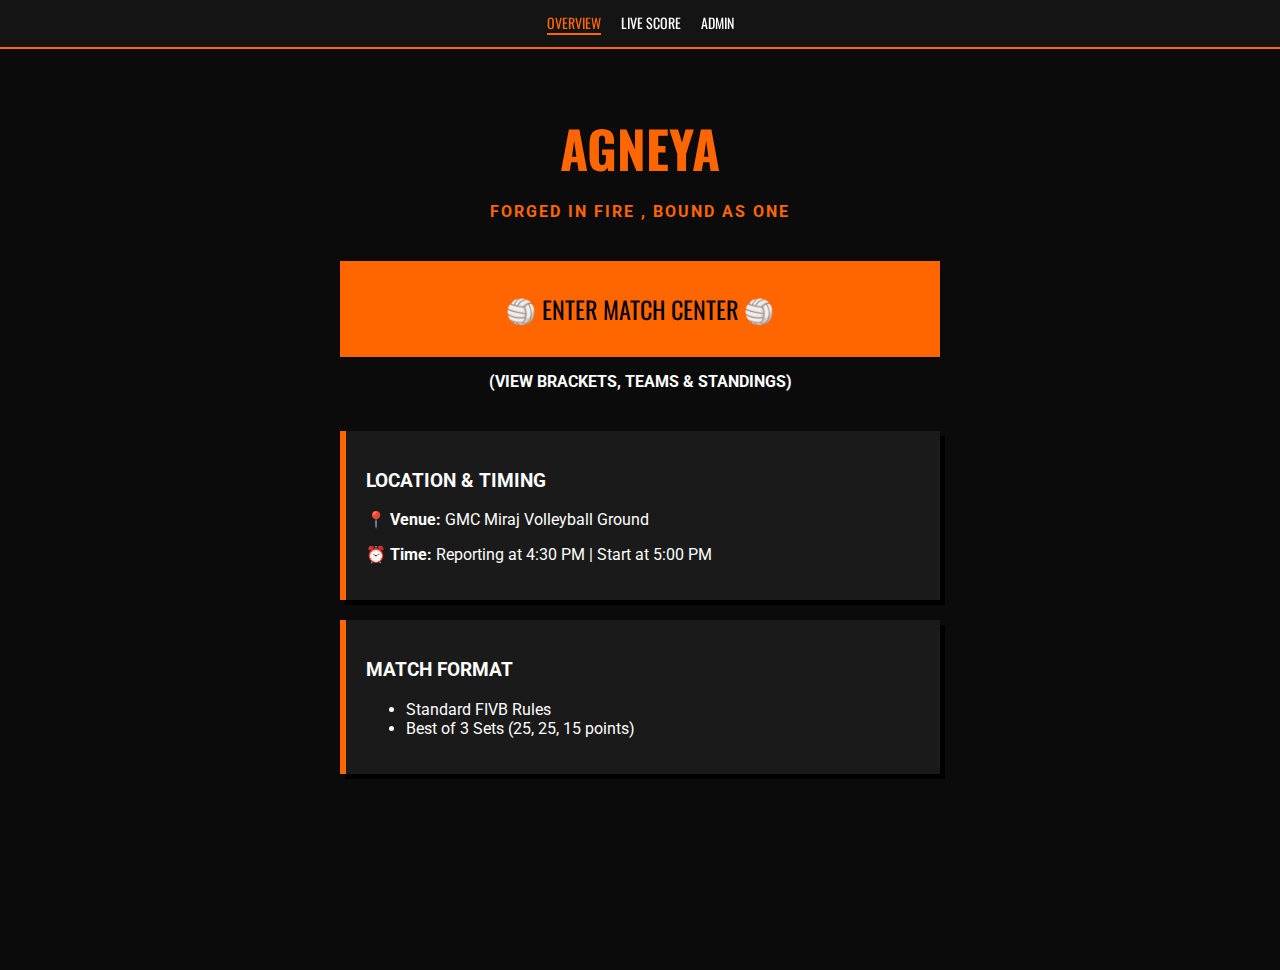
<file: index.html>
<!DOCTYPE html>
<html lang="en">
<head>
    <meta charset="UTF-8">
    <meta name="viewport" content="width=device-width, initial-scale=1.0">
    <title>AGNEYA | Overview</title>
    <link rel="stylesheet" href="style.css">
</head>
<body>
    <nav class="navbar">
        <a href="index.html" class="active">Overview</a>
        <a href="live.html">Live Score</a>
        <a href="admin.html">Admin</a>
    </nav>

    <div class="container animate">
    <h1 style="text-align: center; font-size: 3.2rem; margin-top: 20px;">AGNEYA</h1>
    <p style="text-align: center; color: #ff6600; font-weight: bold; letter-spacing: 2px;">FORGED IN FIRE , BOUND AS ONE</p>

    <div style="margin-top: 40px; margin-bottom: 40px;">
        <a href="https://www.score7.io/tournaments/bwwbi8mbxh/overview" class="giant-btn">
        🏐 ENTER MATCH CENTER 🏐
        </a>
        <p style="text-align: center; margin-top: 15px; colour: #ff6600; font-weight: bold;">(VIEW BRACKETS, TEAMS & STANDINGS)</p>
    </div>

    <div class="card">
        <h3>LOCATION & TIMING</h3>
        <p>📍 <b>Venue:</b> GMC Miraj Volleyball Ground</p>
        <P>⏰ <b>Time:</b> Reporting at 4:30 PM | Start at 5:00 PM</P>
    </div>

    <div class="card">
         <h3>MATCH FORMAT</h3>
         <ul>
             <li>Standard FIVB Rules</li>
             <li>Best of 3 Sets (25, 25, 15 points)</li>
         </ul>
    </div>    
</div>
</body>
</html>
</file>
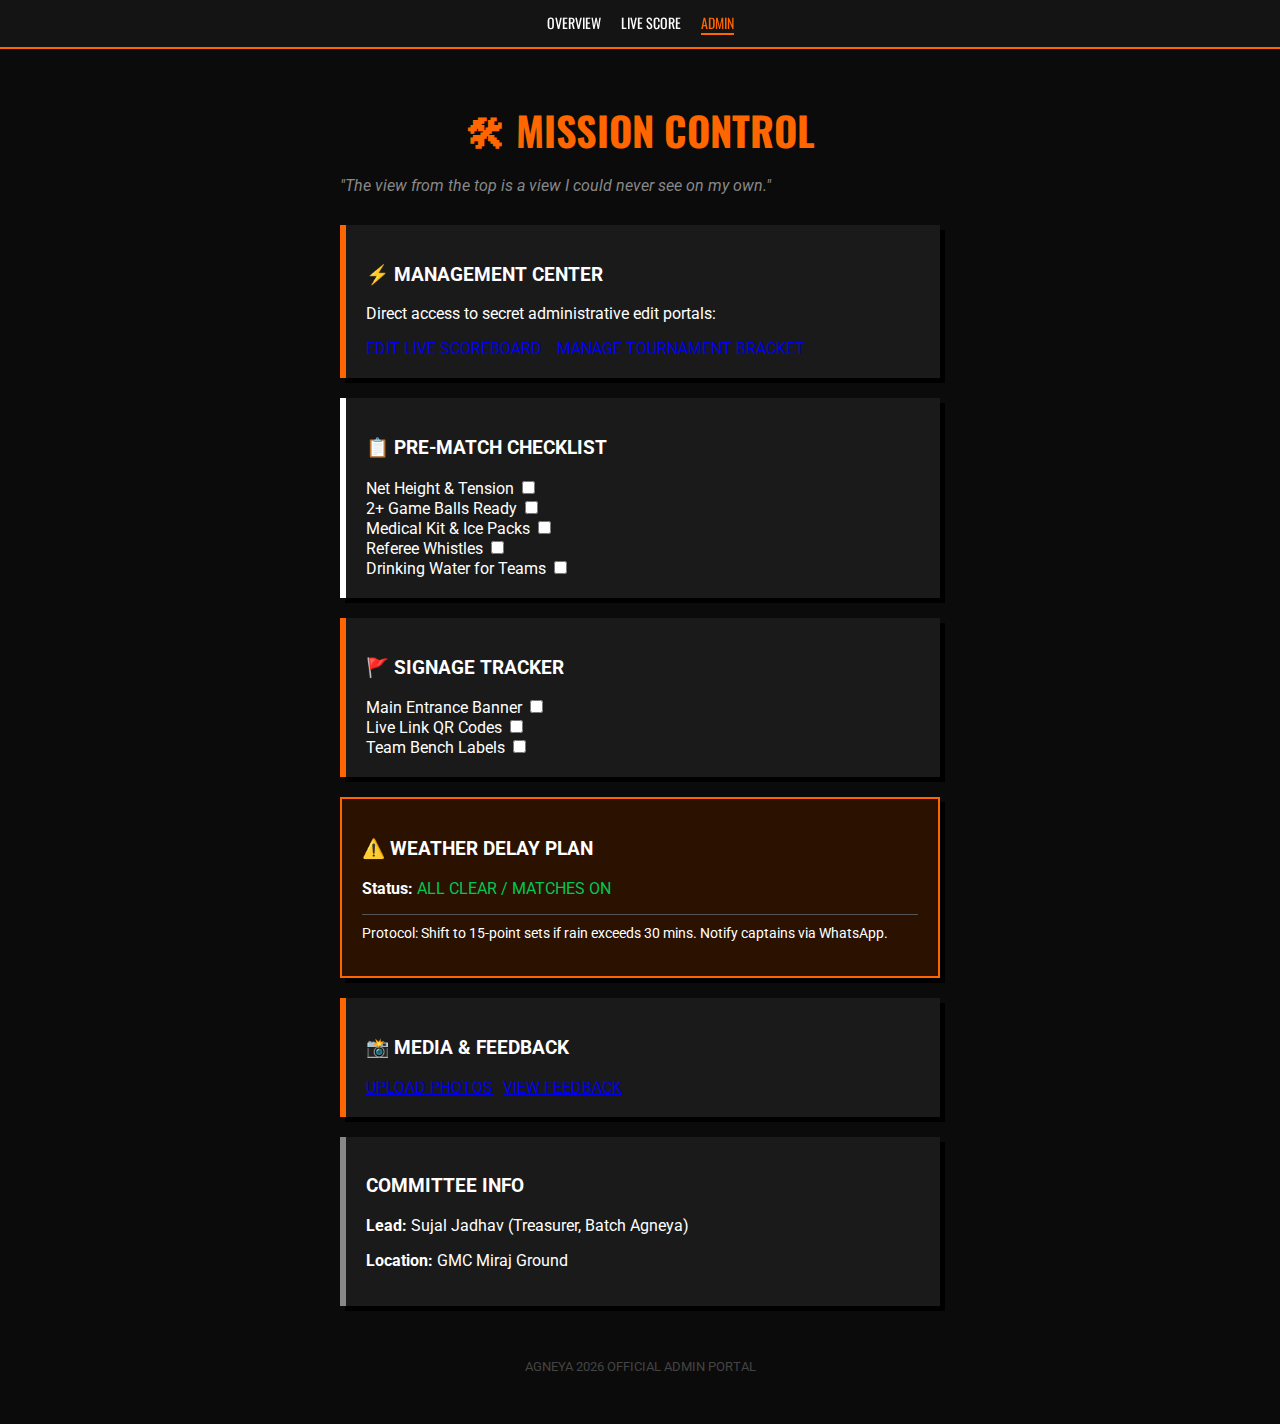
<file: admin77.html>
<!DOCTYPE html>
<html lang="en">
<head>
    <meta charset="UTF-8">
    <meta name="viewport" content="width=device-width, initial-scale=1.0">
    <title>Admin Dashboard | AGNEYA</title>
    <link rel="stylesheet" href="style.css">
</head>
<body>

    <nav class="navbar">
        <a href="index.html">Overview</a>
        <a href="live.html">Live Score</a>
        <a href="admin.html" class="active">Admin</a>
    </nav>

    <div class="container animate">
        <h1>🛠 MISSION CONTROL</h1>
        <p style="font-style: italic; color: #888; margin-bottom: 30px;">"The view from the top is a view I could never see on my own."</p>

        <div class="card" style="border-left-color: #ff6600;">
            <h3>⚡ MANAGEMENT CENTER</h3>
            <p>Direct access to secret administrative edit portals:</p>
            <div style="display: flex; gap: 15px; flex-wrap: wrap; margin-top: 15px;">
                <a href="https://keepthescore.com/board/kgnknlhfypbve" target="_blank" class="btn-link">EDIT LIVE SCOREBOARD</a>
                <a href="https://www.score7.io/tournaments/bwwbi8mbxh/overview" target="_blank" class="btn-link">MANAGE TOURNAMENT BRACKET</a>
            </div>
        </div>

        <div class="card" style="border-left-color: #ffffff;">
            <h3 style="color: #ffffff;">📋 PRE-MATCH CHECKLIST</h3>
            <div class="player-list">
                <div class="player-row"><span>Net Height & Tension</span> <input type="checkbox"></div>
                <div class="player-row"><span>2+ Game Balls Ready</span> <input type="checkbox"></div>
                <div class="player-row"><span>Medical Kit & Ice Packs</span> <input type="checkbox"></div>
                <div class="player-row"><span>Referee Whistles</span> <input type="checkbox"></div>
                <div class="player-row"><span>Drinking Water for Teams</span> <input type="checkbox"></div>
            </div>
        </div>

        <div class="card">
            <h3>🚩 SIGNAGE TRACKER</h3>
            <div class="player-list">
                <div class="player-row"><span>Main Entrance Banner</span> <input type="checkbox"></div>
                <div class="player-row"><span>Live Link QR Codes</span> <input type="checkbox"></div>
                <div class="player-row"><span>Team Bench Labels</span> <input type="checkbox"></div>
            </div>
        </div>

        <div class="card" style="background: #2a1100; border: 2px solid #ff6600;">
            <h3>⚠️ WEATHER DELAY PLAN</h3>
            <p><b>Status:</b> <span style="color: #00c853;">ALL CLEAR / MATCHES ON</span></p>
            <p style="font-size: 0.9rem; border-top: 1px solid #555; padding-top: 10px; margin-top: 10px;">
                Protocol: Shift to 15-point sets if rain exceeds 30 mins. Notify captains via WhatsApp.
            </p>
        </div>

        <div class="card">
            <h3>📸 MEDIA & FEEDBACK</h3>
            <div style="display: flex; gap: 10px; flex-wrap: wrap;">
                <a href="YOUR_PHOTOS_LINK" target="_blank" class="btn-link">UPLOAD PHOTOS</a>
                <a href="YOUR_FEEDBACK_LINK" target="_blank" class="btn-link">VIEW FEEDBACK</a>
            </div>
        </div>

        <div class="card" style="border-left-color: #888;">
            <h3>COMMITTEE INFO</h3>
            <p><b>Lead:</b> Sujal Jadhav (Treasurer, Batch Agneya)</p>
            <p><b>Location:</b> GMC Miraj Ground</p>
        </div>
    </div>

    <p style="text-align: center; color: #444; margin-bottom: 50px; font-size: 0.8rem;">AGNEYA 2026 OFFICIAL ADMIN PORTAL</p>

</body>
</html>
</file>
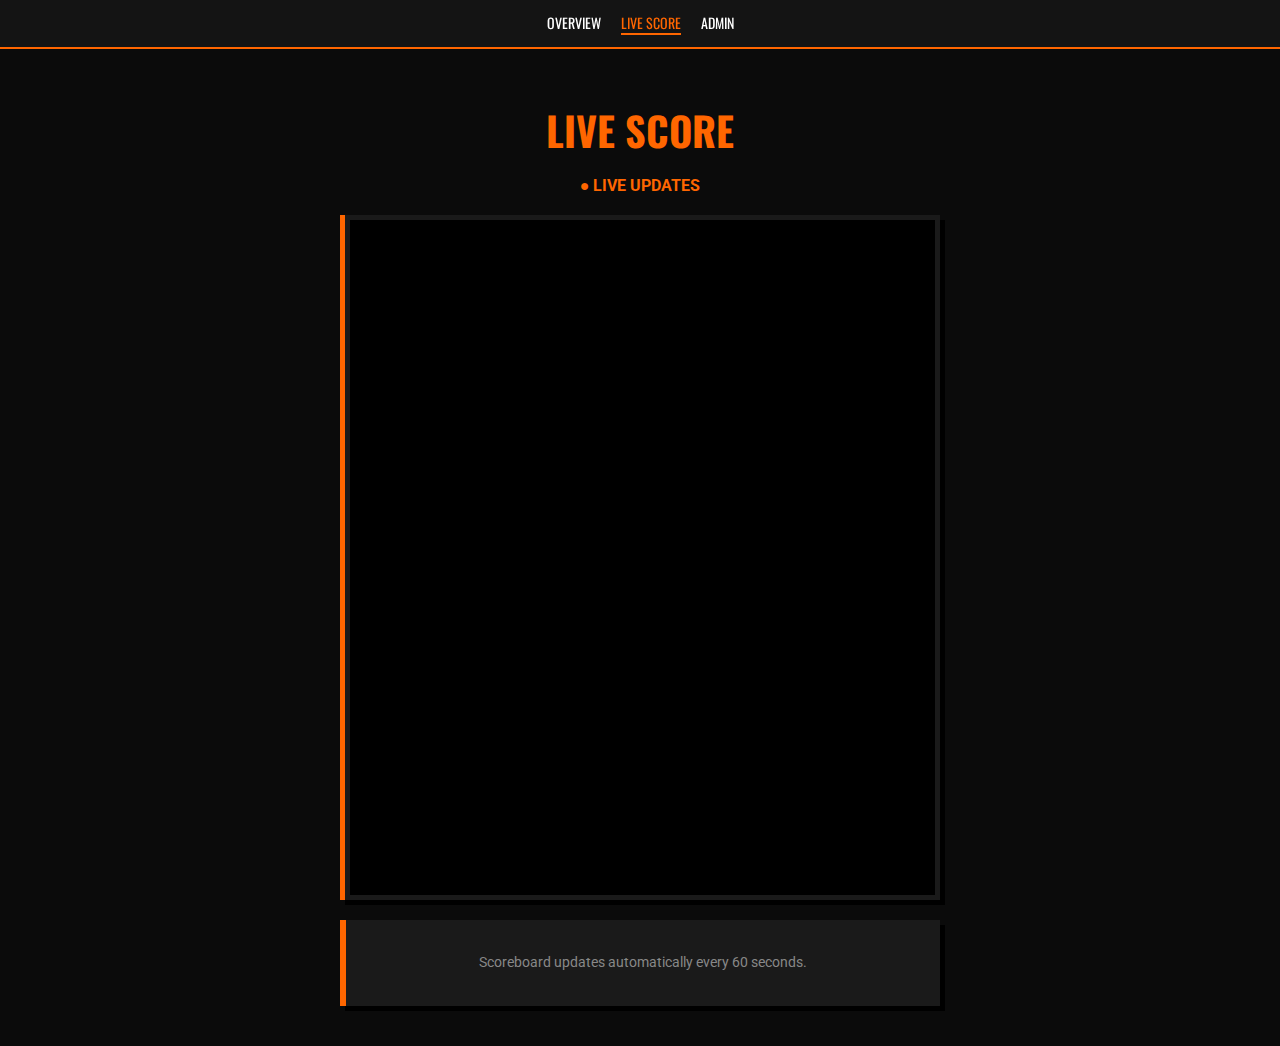
<file: live.html>
<!DOCTYPE html>
<html lang="en">
<head>
    <meta charset="UTF-8">
    <meta name="viewport" content="width=device-width, initial-scale=1.0">
    <title>Live Score | AGNEYA</title>
    <link rel="stylesheet" href="style.css">
</head>
<body>
    <nav class="navbar">
        <a href="index.html">Overview</a>
        <a href="live.html" class="active">Live Score</a>
        <a href="admin.html">Admin</a>
    </nav>

   <div class="container animate">
    <h1 style="margin-bottom: 5px;">LIVE SCORE</h1>
    <p style="text-align: center; color: #ff6600; font-weight: bold; margin-bottom: 20px;">● LIVE UPDATES</p>

    <div class="card" style="padding: 5px; border-left: 5px solid #ff6600;">
        <div class="iframe-container">
            <iframe src="https://keepthescore.com/scoreboard/hzgwydkkjjsmr/"></iframe>
        </div>
    </div>
    
    <div class="card" style="margin-top: 20px; text-align: center;">
        <p style="font-size: 0.9rem; color: #888;">Scoreboard updates automatically every 60 seconds.</p>
    </div>
</div>
</body>
</html>
</file>
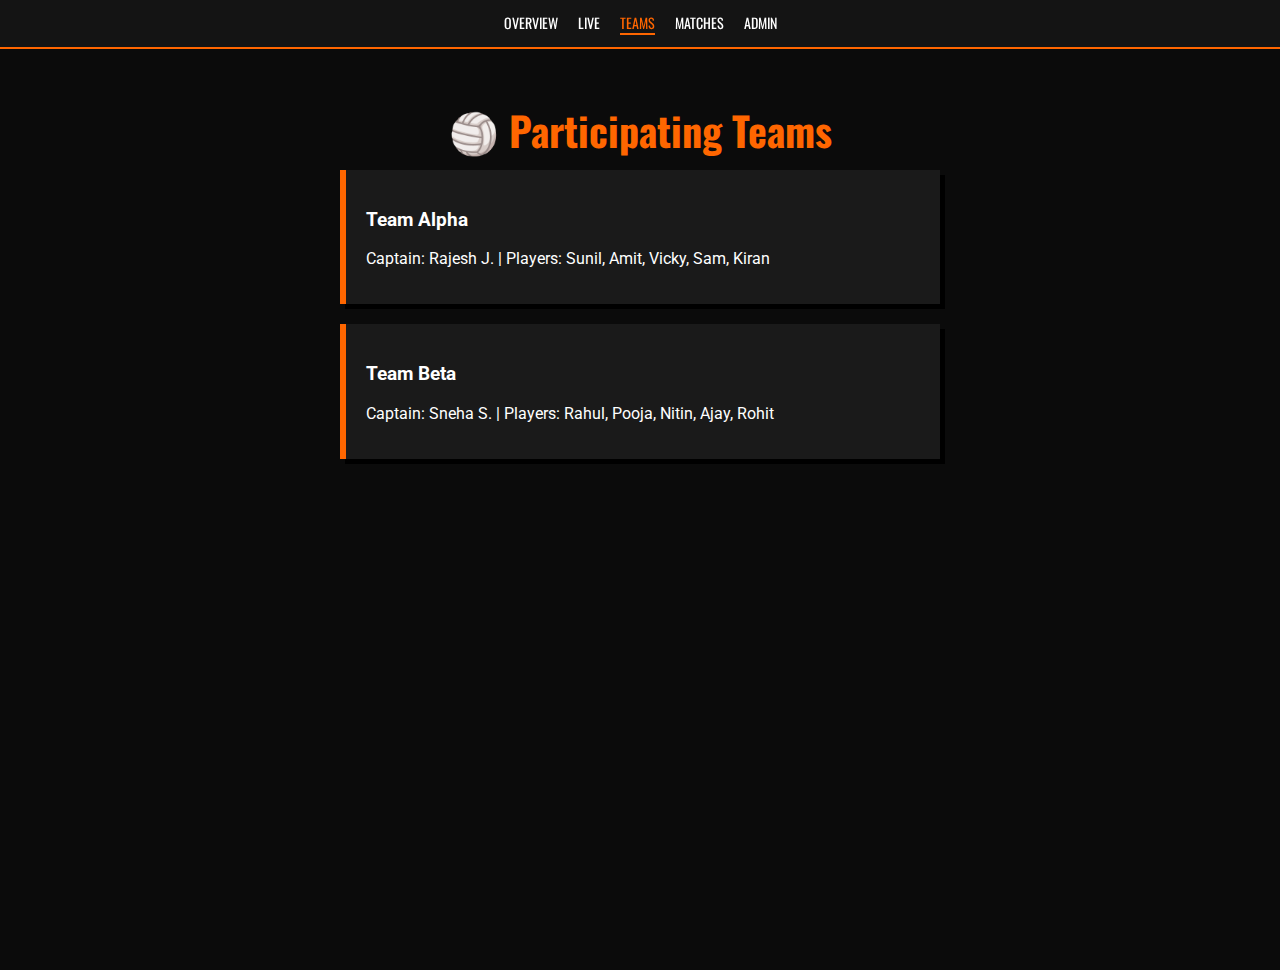
<file: teams.html>
<!DOCTYPE html>
<html lang="en">
<head>
    <meta charset="UTF-8">
    <meta name="viewport" content="width=device-width, initial-scale=1.0">
    <title>Teams | AGNEYA 2026</title>
    <link rel="stylesheet" href="style.css">
</head>
<body>
    <nav class="navbar">
        <a href="index.html">Overview</a>
        <a href="live.html">Live</a>
        <a href="teams.html" class="active">Teams</a>
        <a href="matches.html">Matches</a>
        <a href="admin.html">Admin</a>
    </nav>

    <div class="container">
        <h1>🏐 Participating Teams</h1>
        
        <div class="card">
            <h3>Team Alpha</h3>
            <p>Captain: Rajesh J. | Players: Sunil, Amit, Vicky, Sam, Kiran</p>
        </div>

        <div class="card">
            <h3>Team Beta</h3>
            <p>Captain: Sneha S. | Players: Rahul, Pooja, Nitin, Ajay, Rohit</p>
        </div>
        </div>
</body>
</html>
</file>
<file: style.css>
/* Haikyu!! Pro Theme - Optimized for Mobile */
@import url('https://fonts.googleapis.com/css2?family=Oswald:wght@700&family=Roboto:wght@400;900&display=swap');

:root {
    --karasuno-orange: #ff6600;
    --pitch-black: #0b0b0b;
    --card-bg: #1a1a1a;
}

body { 
    font-family: 'Roboto', sans-serif; 
    background-color: var(--pitch-black); 
    color: white; 
    margin: 0; 
    padding-top: 70px; /* Space for Navbar */
    min-height: 100vh;
    display: flex;
    flex-direction: column;
}

/* Navbar - Stays fixed but slim on mobile */
.navbar { 
    background: rgba(20, 20, 20, 0.98);
    position: fixed; top: 0; width: 100%; 
    display: flex; justify-content: center; 
    padding: 12px 0; z-index: 1000; 
    border-bottom: 2px solid var(--karasuno-orange);
}

.navbar a { 
    font-family: 'Oswald', sans-serif;
    color: white; text-decoration: none; 
    margin: 0 10px; font-size: 14px; 
    text-transform: uppercase;
}

.navbar a.active { color: var(--karasuno-orange); border-bottom: 2px solid var(--karasuno-orange); }

/* Main Container - Scalable height */
.container { 
    width: 90%; 
    max-width: 600px; 
    margin: 20px auto; 
    flex-grow: 1;
}

.card { 
    background: var(--card-bg); 
    padding: 20px; 
    border-left: 6px solid var(--karasuno-orange);
    margin-bottom: 20px;
    box-shadow: 5px 5px 0px #000;
}

/* Giant Button Fix */
.giant-btn {
    display: flex;
    align-items: center;
    justify-content: center;
    background: var(--karasuno-orange);
    color: black;
    font-family: 'Oswald', sans-serif;
    font-size: 1.5rem;
    padding: 30px 15px; /* Increased height for better tap area */
    text-decoration: none;
    text-transform: uppercase;
    text-align: center;
    width: 100%;
    box-sizing: border-box;
}

/* Scoreboard Iframe - Now Responsive */
.iframe-container {
    position: relative;
    width: 100%;
    height: 75vh; /* Takes 75% of the screen height on any device */
    background: #000;
}

iframe {
    width: 100%;
    height: 100%;
    border: none;
}

h1 { font-family: 'Oswald', sans-serif; font-size: 2.5rem; color: var(--karasuno-orange); text-align: center; margin: 10px 0; }

/* Mobile Specific Adjustments */
@media (max-width: 480px) {
    h1 { font-size: 2.2rem; }
    .giant-btn { font-size: 1.3rem; padding: 40px 10px; }
    .container { width: 95%; margin: 10px auto; }
}
</file>
